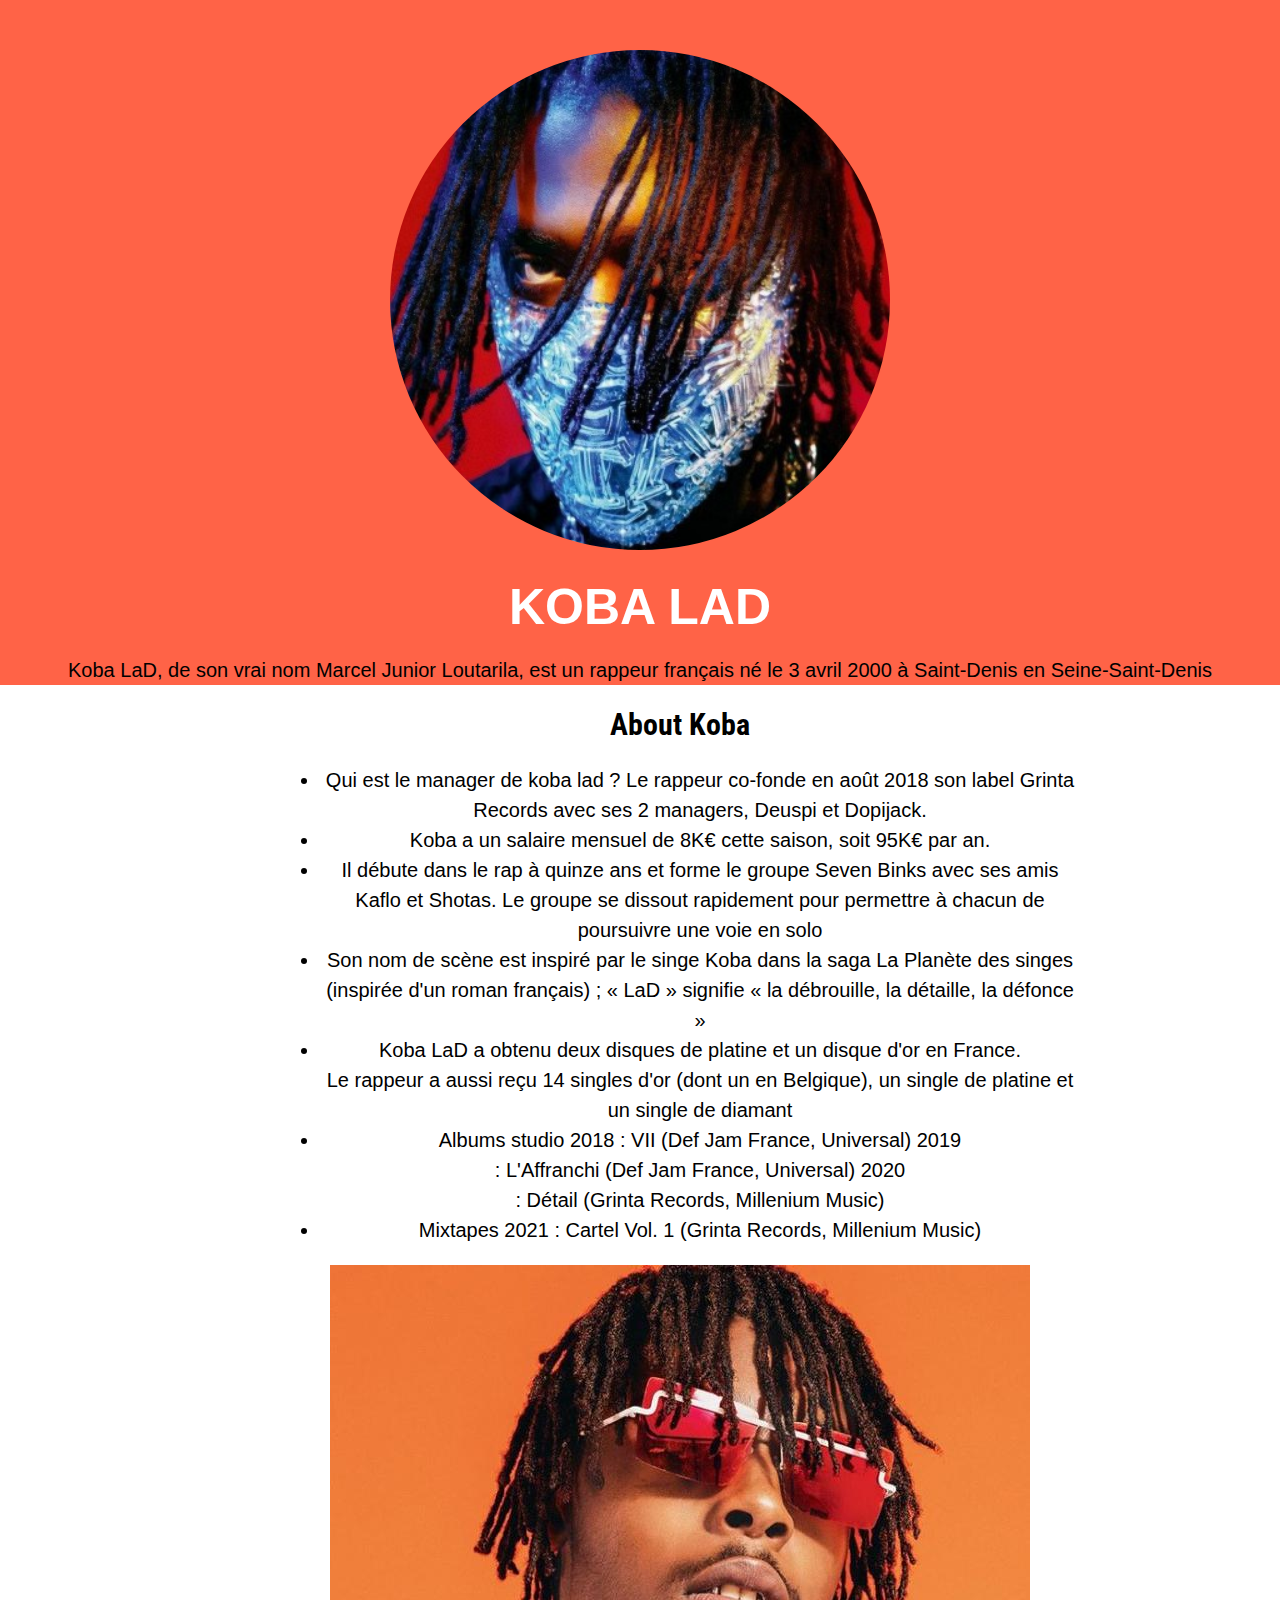
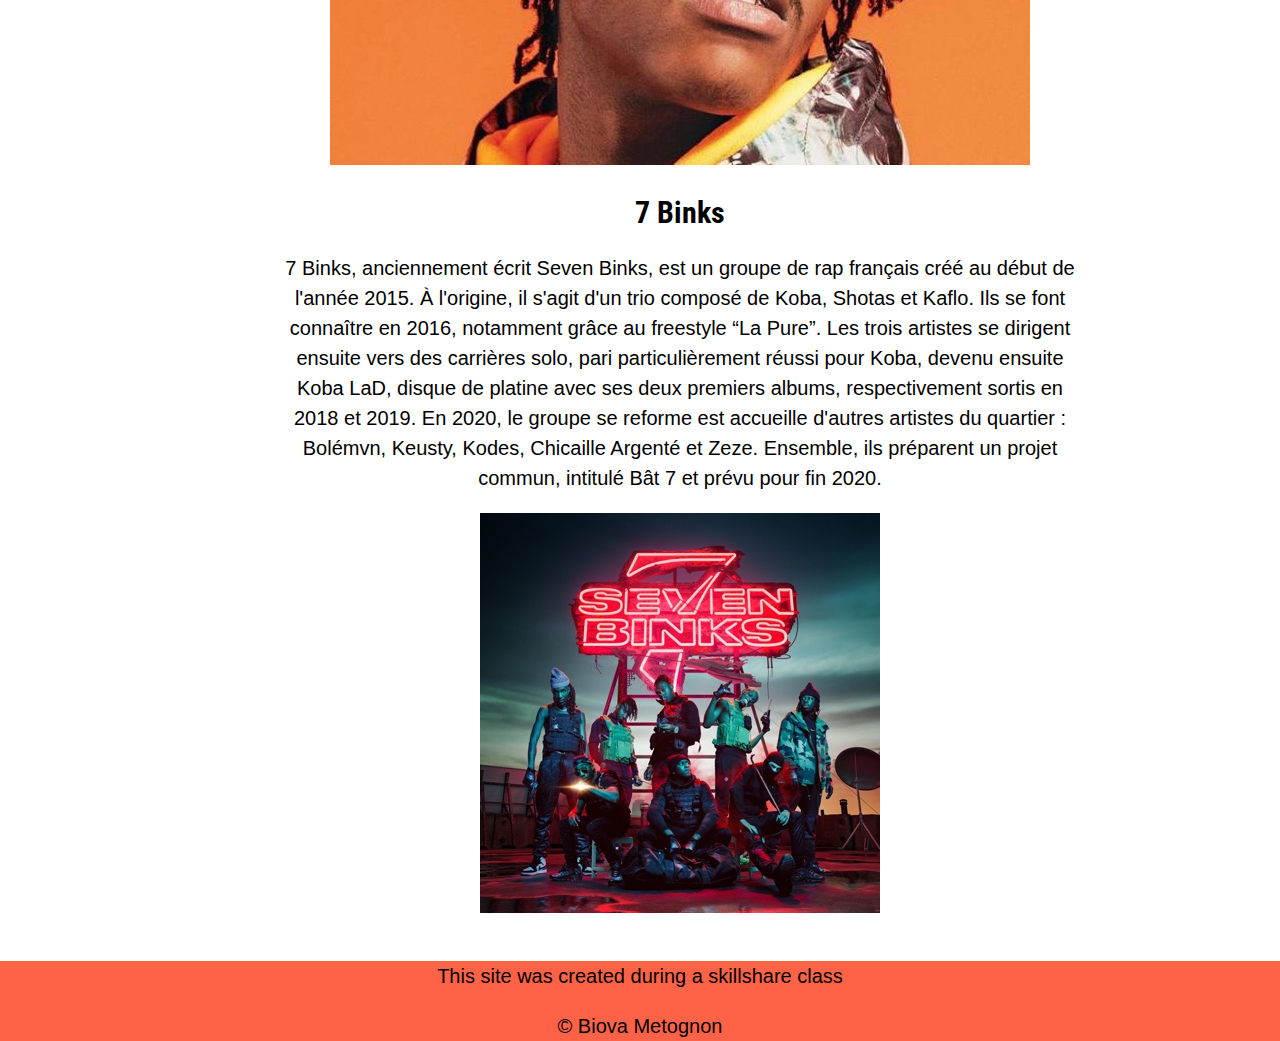
<file: index.html>
<!DOCTYPE html>
<html lang="en">
  <head>
    <meta charset="UTF-8" />
    <meta http-equiv="X-UA-Compatible" content="IE=edge" />
    <meta name="viewport" content="width=device-width, initial-scale=1.0" />
    <title>KOBA LAD</title>
    <link rel="icon" href="img/KOBA.jpg" />
    <link rel="preconnect" href="https://fonts.googleapis.com" />
    <link rel="preconnect" href="https://fonts.gstatic.com" crossorigin />
    <link
      href="https://fonts.googleapis.com/css2?family=Roboto+Condensed:wght@300&display=swap"
      rel="stylesheet"
    />
    <link rel="stylesheet" href="css/hero.css" />
  </head>
  <body>
    <header>
      <img src="img/KOBA.jpg" alt="" />
      <h1>KOBA LAD</h1>
      <p>
        Koba LaD, de son vrai nom Marcel Junior Loutarila, est un rappeur
        français né le 3 avril 2000 à Saint-Denis en Seine-Saint-Denis
      </p>
    </header>
    <main>
      <h2>About Koba</h2>

      <ul>
        <li>
          Qui est le manager de koba lad ? Le rappeur co-fonde en août 2018 son
          label Grinta Records avec ses 2 managers, Deuspi et Dopijack.
        </li>
        <li>
          Koba a un salaire mensuel de 8K€ cette saison, soit 95K€ par an.
        </li>
        <li>
          Il débute dans le rap à quinze ans et forme le groupe Seven Binks avec
          ses amis Kaflo et Shotas. Le groupe se dissout rapidement pour
          permettre à chacun de poursuivre une voie en solo
        </li>
        <li>
          Son nom de scène est inspiré par le singe Koba dans la saga La Planète
          des singes (inspirée d'un roman français) ; « LaD » signifie « la
          débrouille, la détaille, la défonce »
        </li>
        <li>
          Koba LaD a obtenu deux disques de platine et un disque d'or en
          France.<br />
          Le rappeur a aussi reçu 14 singles d'or (dont un en Belgique), un
          single de platine et un single de diamant
        </li>
        <li>
          Albums studio 2018 : VII (Def Jam France, Universal) 2019 <br />:
          L'Affranchi (Def Jam France, Universal) 2020 <br />: Détail (Grinta
          Records, Millenium Music)
        </li>
        <li>Mixtapes 2021 : Cartel Vol. 1 (Grinta Records, Millenium Music)</li>
      </ul>
      <img src="img/koba2.jpg" alt="" />
      <h2>7 Binks</h2>
      <p>
        7 Binks, anciennement écrit Seven Binks, est un groupe de rap français
        créé au début de l'année 2015. À l'origine, il s'agit d'un trio composé
        de Koba, Shotas et Kaflo. Ils se font connaître en 2016, notamment grâce
        au freestyle “La Pure”. Les trois artistes se dirigent ensuite vers des
        carrières solo, pari particulièrement réussi pour Koba, devenu ensuite
        Koba LaD, disque de platine avec ses deux premiers albums,
        respectivement sortis en 2018 et 2019. En 2020, le groupe se reforme est
        accueille d'autres artistes du quartier : Bolémvn, Keusty, Kodes,
        Chicaille Argenté et Zeze. Ensemble, ils préparent un projet commun,
        intitulé Bât 7 et prévu pour fin 2020.
      </p>
      <img src="img/7binks pp.jpg" alt="La photo du groupe" />
    </main>
    <footer>
      <p>This site was created during a skillshare class</p>
      &copy; Biova Metognon
      <a href="https://www.skillshare.com"></a>
    </footer>
  </body>
</html>
</file>
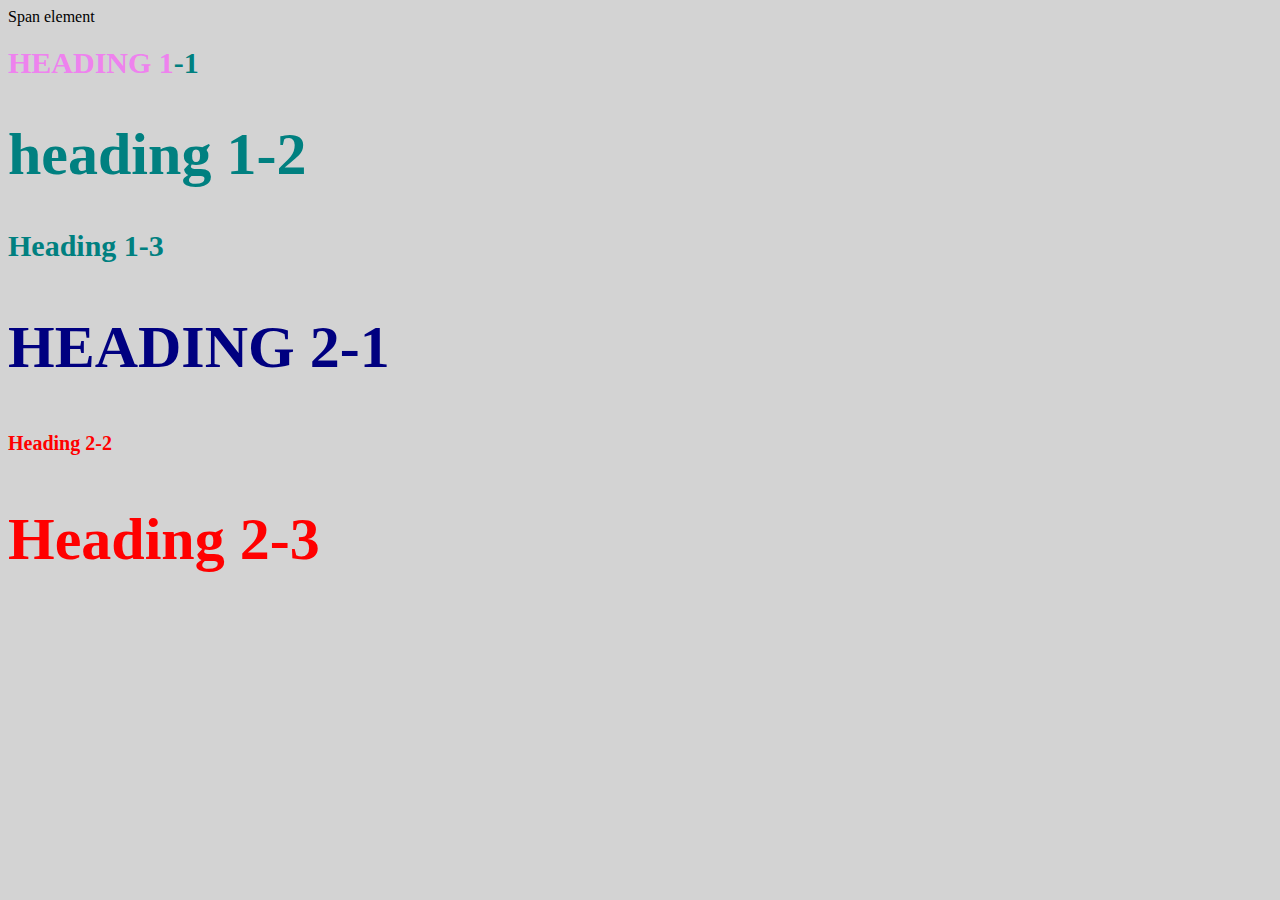
<file: style-test.html>
<!DOCTYPE html>
<html lang="en">
  <head>
    <meta charset="UTF-8" />
    <meta http-equiv="X-UA-Compatible" content="IE=edge" />
    <meta name="viewport" content="width=device-width, initial-scale=1.0" />
    <title>Style test</title>
    <link rel="stylesheet" href="css/test.css" />
  </head>
  <body>
    <span>Span element</span>
    <h1 class="uppercase"><span>Heading 1</span>-1</h1>
    <h1 class="big">heading 1-2</h1>
    <h1>Heading 1-3</h1>
    <h2 class="big uppercase">Heading 2-1</h2>
    <h2>Heading 2-2</h2>
    <h2 class="big">Heading 2-3</h2>
  </body>
</html>
</file>
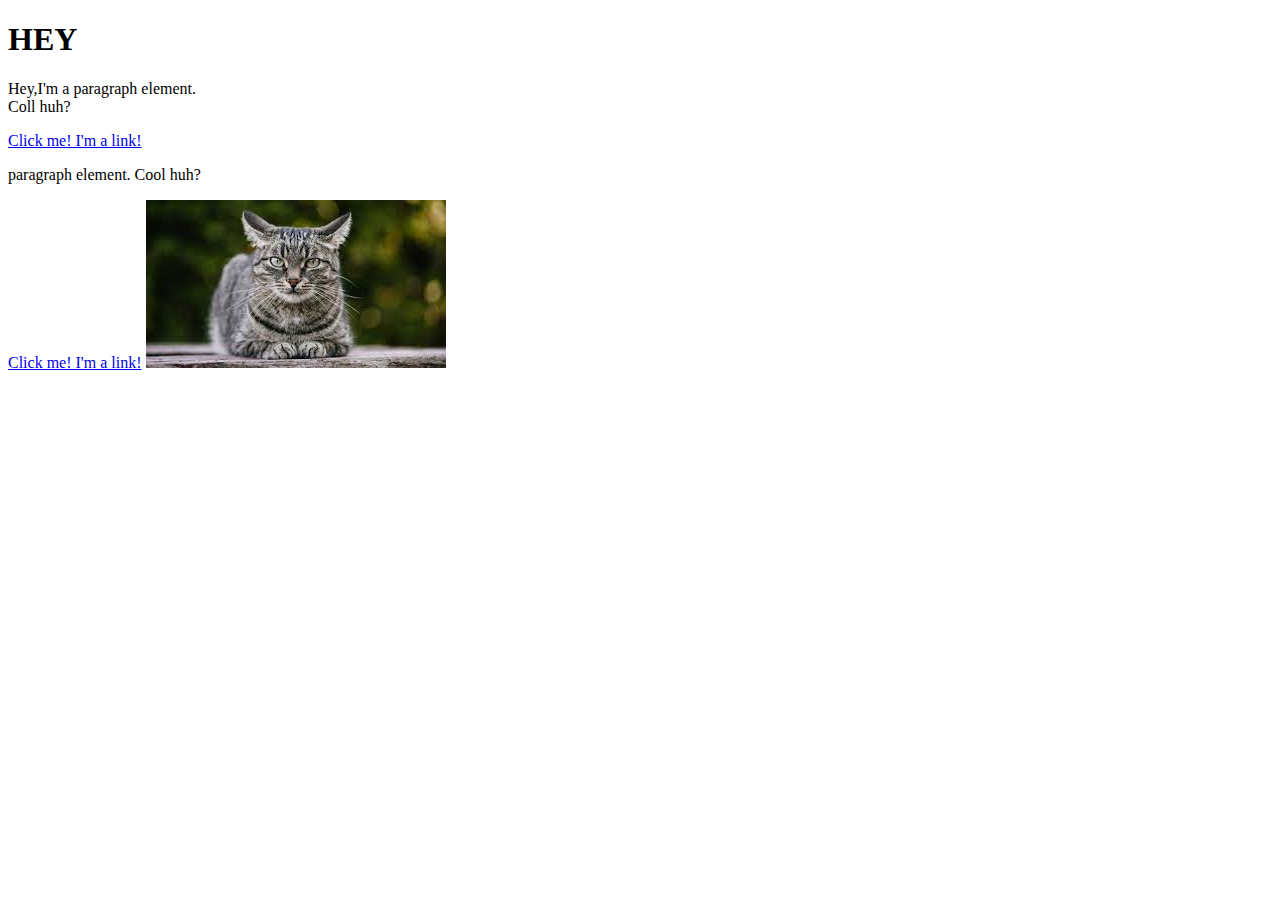
<file: test.html>
<!DOCTYPE html>
<html lang="en">
  <head>
    <meta charset="UTF-8" />
    <meta http-equiv="X-UA-Compatible" content="IE=edge" />
    <meta name="viewport" content="width=device-width, initial-scale=1.0" />
    <title>Test page</title>
  </head>
  <body>
    <h1>HEY</h1>
    <p>
      Hey,I'm a paragraph element. <br />
      Coll huh?
    </p>
    <a href="https://google.com">Click me! I'm a link!</a>
    <p>paragraph element. Cool huh?</p>
    <a href="https://google.com" target="_blank" title="Let's go to google"
      >Click me! I'm a link!</a
    >
    <img src="img/cat.jpg" alt="" />
  </body>
</html>
</file>
<file: css/hero.css>
body {
  margin: 0;
  font-family: Helvetica, Arial, sans-serif;
  font-size: 20px;
  line-height: 30px;
}
header {
  background-color: tomato;
  text-align: center;
  padding-top: 50px;
  padding-bottom: 50 px;
}
header h1 {
  color: white;
  font-family: Helvetica, Arial, sans-serif;
  font-size: 50px;
}
header img {
  border-radius: 275px;
  height: 500px;
  width: 500px;
  border: 20px solide white;
}
h1,
h2 {
  font-family: "Roboto Condensed", sans-serif;
}
main {
  max-width: 800px;
  text-align: center;
  margin: 0 auto;
  padding: 0 20px 20px 100px;
}
h2 {
  font-size: 30px;
}
a {
}
footer {
  background-color: tomato;
  text-align: center;
}
footer a {
  color: white;
}
footer a : :hover {
  opacity: 0.5;
  background-color: transparent;
}
/* I'm  pretty happy with website */
</file>
<file: css/test.css>
body {
  background-color: lightgrey;
}

h1 {
  font-size: 30px;
  color: teal;
}
h2 {
  color: red;
  font-size: 20px;
}
.big {
  font-size: 60px;
}
.uppercase {
  text-transform: uppercase;
}
.big.uppercase {
  color: navy;
}
h1 span {
  color: violet;
}
</file>
